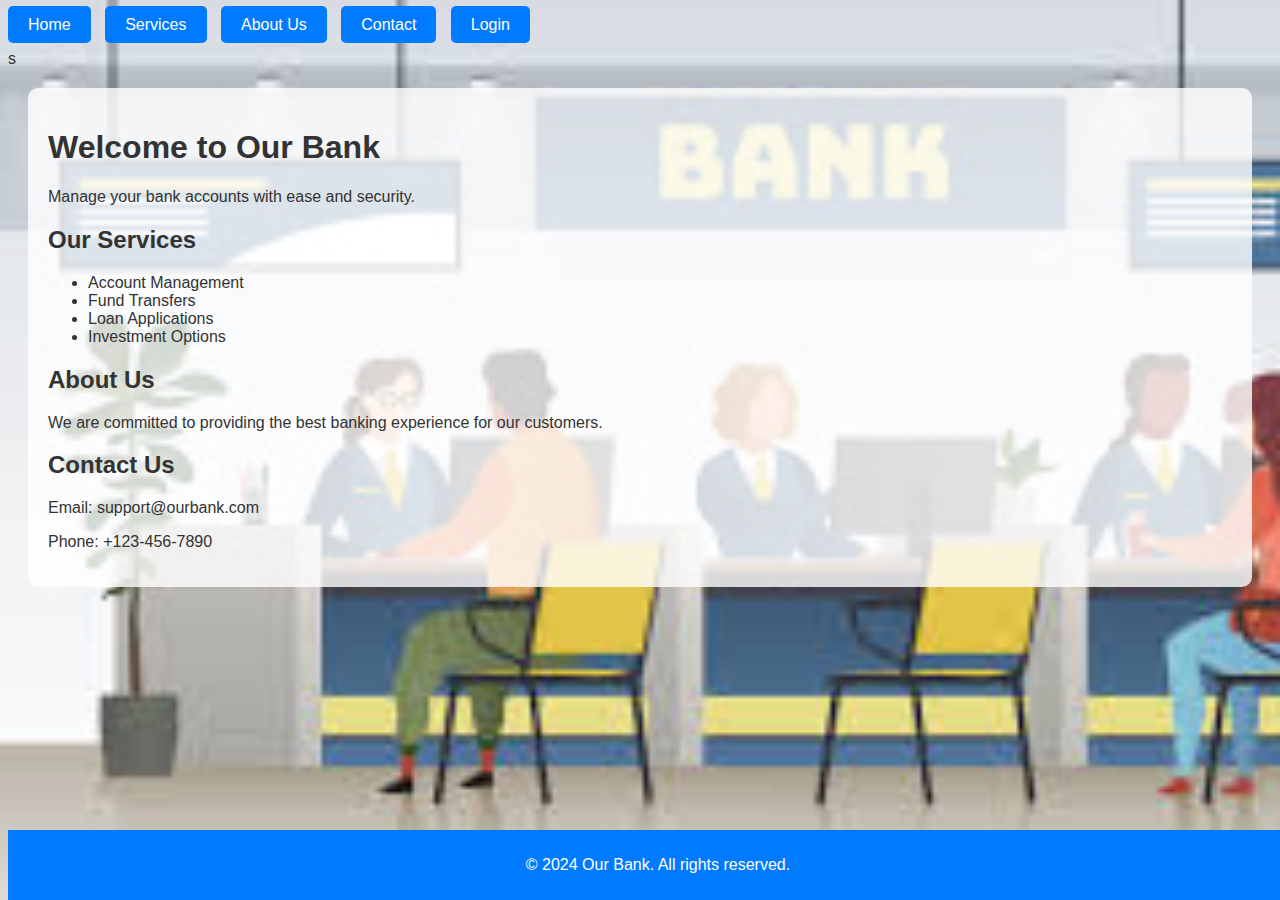
<file: index.html>
<!DOCTYPE html>
<html lang="en">
<head>
    <meta charset="UTF-8">
    <meta name="viewport" content="width=device-width, initial-scale=1.0">
    <title>Bank Account Management System</title>
    <style>
        body {
            background-image: url('download3.jpeg'); /* Replace 'background.jpg' with the path to your image */
            background-size: cover;
            background-repeat: no-repeat;
            background-attachment: fixed;
            font-family: Arial, sans-serif;
            color: #333;
        }
        header nav ul {
            list-style-type: none;
            padding: 0;
        }
        header nav ul li {
            display: inline;
            margin-right: 10px;
        }
        header nav ul li a {
            text-decoration: none;
            color: #fff;
            background-color: #007BFF;
            padding: 10px 20px;
            border-radius: 5px;
        }
        header nav ul li a:hover {
            background-color: #0056b3;
        }
        main {
            padding: 20px;
            background-color: rgba(255, 255, 255, 0.8); /* Slightly transparent background for readability */
            border-radius: 10px;
            margin: 20px;
        }
        footer {
            text-align: center;
            padding: 10px;
            background-color: #007BFF;
            color: #fff;
            position: fixed;
            width: 100%;
            bottom: 0;
        }
    </style>
</head>
<body>
    <header>
        <nav>
            <ul>
                <li><a href="index.html">Home</a></li>
                <li><a href="servicepage.html">Services</a></li>
                <li><a href="aboutpage.html">About Us</a></li>
                <li><a href="contact.html">Contact</a></li>
                <li><a href="LOGIN.html">Login</a></li>
            </ul>s
        </nav>
    </header>
    <main>
        <section id="home">
            <h1>Welcome to Our Bank</h1>
            <p>Manage your bank accounts with ease and security.</p>
        </section>
        <section id="services">
            <h2>Our Services</h2>
            <ul>
                <li>Account Management</li>
                <li>Fund Transfers</li>
                <li>Loan Applications</li>
                <li>Investment Options</li>
            </ul>
        </section>
        <section id="about">
            <h2>About Us</h2>
            <p>We are committed to providing the best banking experience for our customers.</p>
        </section>
        <section id="contact">
            <h2>Contact Us</h2>
            <p>Email: support@ourbank.com</p>
            <p>Phone: +123-456-7890</p>
        </section>
    </main>
    <footer>
        <p>© 2024 Our Bank. All rights reserved.</p>
    </footer>
</body>
</html>
</file>
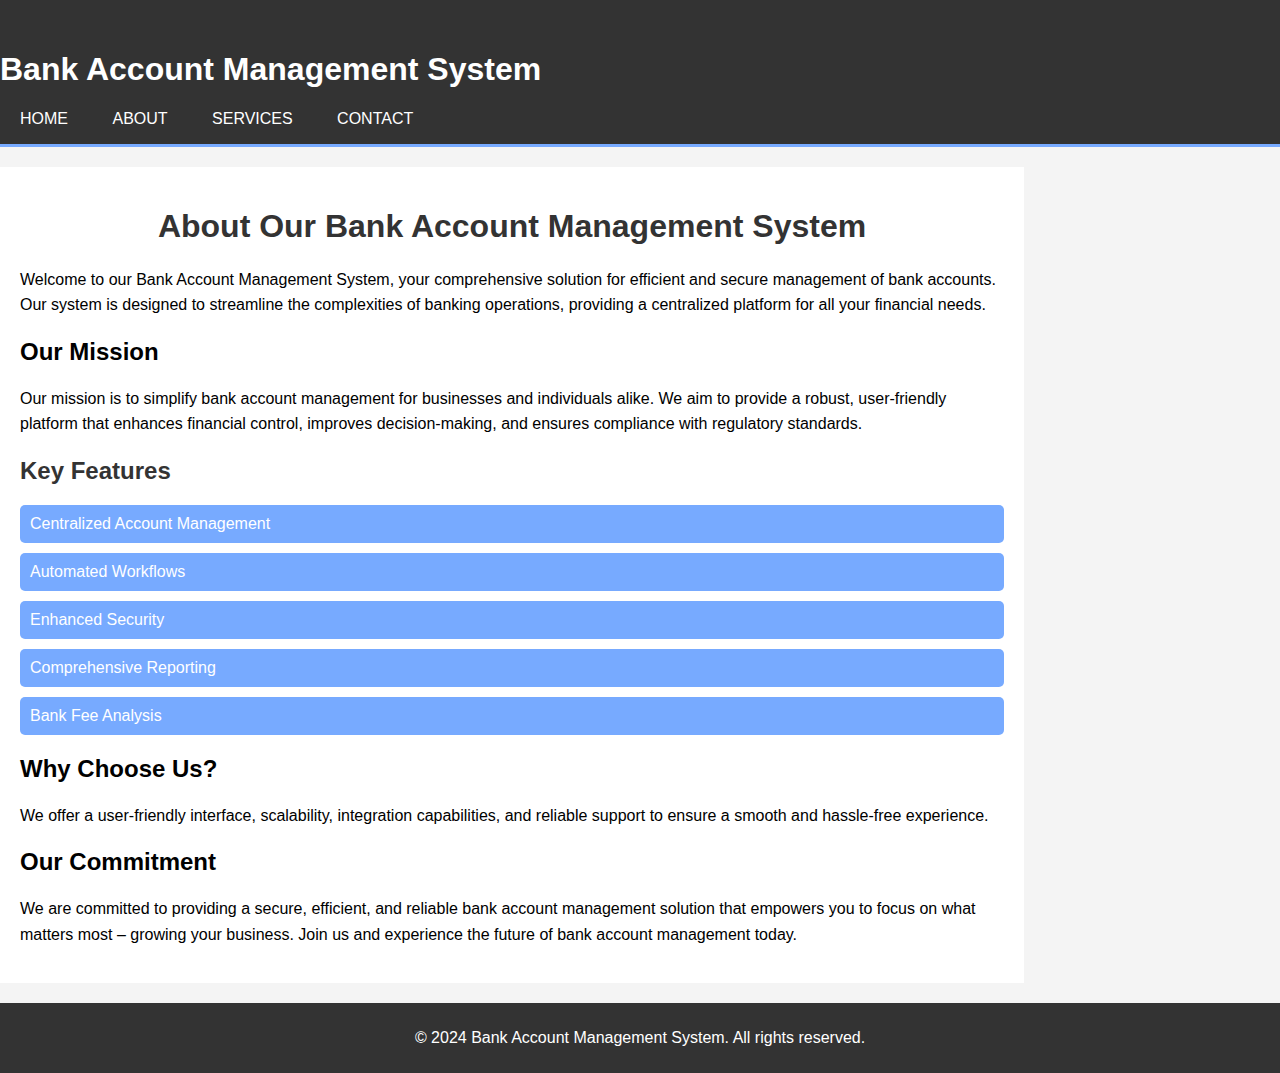
<file: aboutpage.html>
<!DOCTYPE html>
<html lang="en">
<head>
    <meta charset="UTF-8">
    <meta name="viewport" content="width=device-width, initial-scale=1.0">
    <title>About Us - Bank Account Management System</title>
    <style>
        body {
            font-family: Arial, sans-serif;
            margin: 0;
            padding: 0;
            background-color: #f4f4f4;
        }
        .container {
            width: 80%;sss
            margin: auto;
            overflow: hidden;
        }
        header {
            background: #333;
            color: #fff;
            padding-top: 30px;
            min-height: 70px;
            border-bottom: #77aaff 3px solid;
        }
        header a {
            color: #fff;
            text-decoration: none;
            text-transform: uppercase;
            font-size: 16px;
        }
        header ul {
            padding: 0;
            list-style: none;
        }
        header li {
            display: inline;
            padding: 0 20px 0 20px;
        }
        .main {
            padding: 20px;
            background: #fff;
            margin-top: 20px;
        }
        .main h1 {
            text-align: center;
            color: #333;
        }
        .main p {
            line-height: 1.6;
        }
        .features {
            margin-top: 20px;
        }
        .features h2 {
            color: #333;
        }
        .features ul {
            list-style: none;
            padding: 0;
        }
        .features li {
            background: #77aaff;
            color: #fff;
            margin-bottom: 10px;
            padding: 10px;
            border-radius: 5px;
        }
        footer {
            background: #333;
            color: #fff;
            text-align: center;
            padding: 10px;
            margin-top: 20px;
        }
    </style>
</head>
<body>
    <header>
        <div class="container">
            <h1>Bank Account Management System</h1>
            <nav>
                <ul>
                    <li><a href="index.html">Home</a></li>
                    <li><a href="aboutpage.html">About</a></li>
                    <li><a href="servicepage.html">Services</a></li>
                    <li><a href="contact.html">Contact</a></li>
                </ul>
            </nav>
        </div>
    </header>

    <div class="container">
        <div class="main">
            <h1>About Our Bank Account Management System</h1>
            <p>Welcome to our Bank Account Management System, your comprehensive solution for efficient and secure management of bank accounts. Our system is designed to streamline the complexities of banking operations, providing a centralized platform for all your financial needs.</p>
            
            <h2>Our Mission</h2>
            <p>Our mission is to simplify bank account management for businesses and individuals alike. We aim to provide a robust, user-friendly platform that enhances financial control, improves decision-making, and ensures compliance with regulatory standards.</p>
            
            <div class="features">
                <h2>Key Features</h2>
                <ul>
                    <li>Centralized Account Management</li>
                    <li>Automated Workflows</li>
                    <li>Enhanced Security</li>
                    <li>Comprehensive Reporting</li>
                    <li>Bank Fee Analysis</li>
                </ul>
            </div>
            
            <h2>Why Choose Us?</h2>
            <p>We offer a user-friendly interface, scalability, integration capabilities, and reliable support to ensure a smooth and hassle-free experience.</p>
            
            <h2>Our Commitment</h2>
            <p>We are committed to providing a secure, efficient, and reliable bank account management solution that empowers you to focus on what matters most – growing your business. Join us and experience the future of bank account management today.</p>
        </div>
    </div>

    <footer>
        <p>© 2024 Bank Account Management System. All rights reserved.</p>
    </footer>
</body>
</html>
</file>
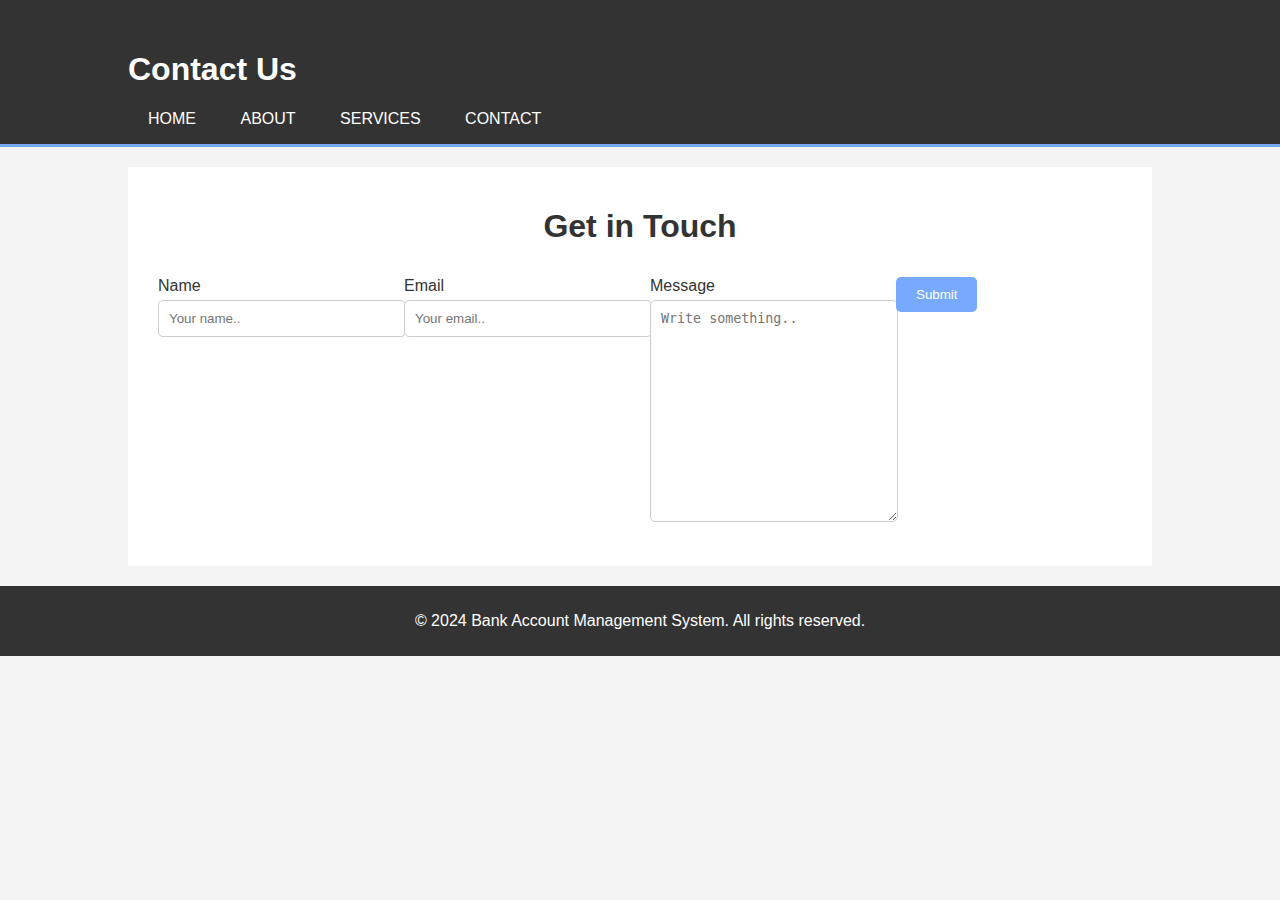
<file: contact.html>
<!DOCTYPE html>
<html lang="en">
<head>
    <meta charset="UTF-8">
    <meta name="viewport" content="width=device-width, initial-scale=1.0">
    <title>Contact Us</title>
    <style>
        body {
            font-family: Arial, sans-serif;
            margin: 0;
            padding: 0;
            background-color: #f4f4f4;
        }
        .container {
            width: 80%;
            margin: auto;
            overflow: hidden;
        }
        header {
            background: #333;
            color: #fff;
            padding-top: 30px;
            min-height: 70px;
            border-bottom: #77aaff 3px solid;
        }
        header a {
            color: #fff;
            text-decoration: none;
            text-transform: uppercase;
            font-size: 16px;
        }
        header ul {
            padding: 0;
            list-style: none;
        }
        header li {
            display: inline;
            padding: 0 20px 0 20px;
        }
        .main {
            padding: 20px;
            background: #fff;
            margin-top: 20px;
        }
        .main h1 {
            text-align: center;
            color: #333;
        }
        .contact-form {
            display: flex;
            flex-wrap: wrap;
            justify-content: space-between;
        }
        .contact-form div {
            flex: 1;
            margin: 10px;
        }
        .contact-form label {
            display: block;
            margin-bottom: 5px;
            color: #333;
        }
        .contact-form input, .contact-form textarea {
            width: 100%;
            padding: 10px;
            margin-bottom: 10px;
            border: 1px solid #ccc;
            border-radius: 5px;
        }
        .contact-form button {
            background: #77aaff;
            color: #fff;
            padding: 10px 20px;
            border: none;
            border-radius: 5px;
            cursor: pointer;
        }
        .contact-form button:hover {
            background: #0056b3;
        }
        footer {
            background: #333;
            color: #fff;
            text-align: center;
            padding: 10px;
            margin-top: 20px;
        }
    </style>
</head>
<body>
    <header>
        <div class="container">
            <h1>Contact Us</h1>
            <nav>
                <ul>
                    <li><a href="index.html">Home</a></li>
                    <li><a href="aboutpage.html">About</a></li>
                    <li><a href="servicepage.html">Services</a></li>
                    <li><a href="contact.html">Contact</a></li>
                </ul>
            </nav>
        </div>
    </header>

    <div class="container">
        <div class="main">
            <h1>Get in Touch</h1>
            <form class="contact-form">
                <div>
                    <label for="name">Name</label>
                    <input type="text" id="name" name="name" placeholder="Your name..">
                </div>
                <div>
                    <label for="email">Email</label>
                    <input type="email" id="email" name="email" placeholder="Your email..">
                </div>
                <div>
                    <label for="message">Message</label>
                    <textarea id="message" name="message" placeholder="Write something.." style="height:200px"></textarea>
                </div>
                <div>
                    <button type="submit">Submit</button>
                </div>
            </form>
        </div>
    </div>

    <footer>
        <p>© 2024 Bank Account Management System. All rights reserved.</p>
    </footer>
</body>
</html>
</file>
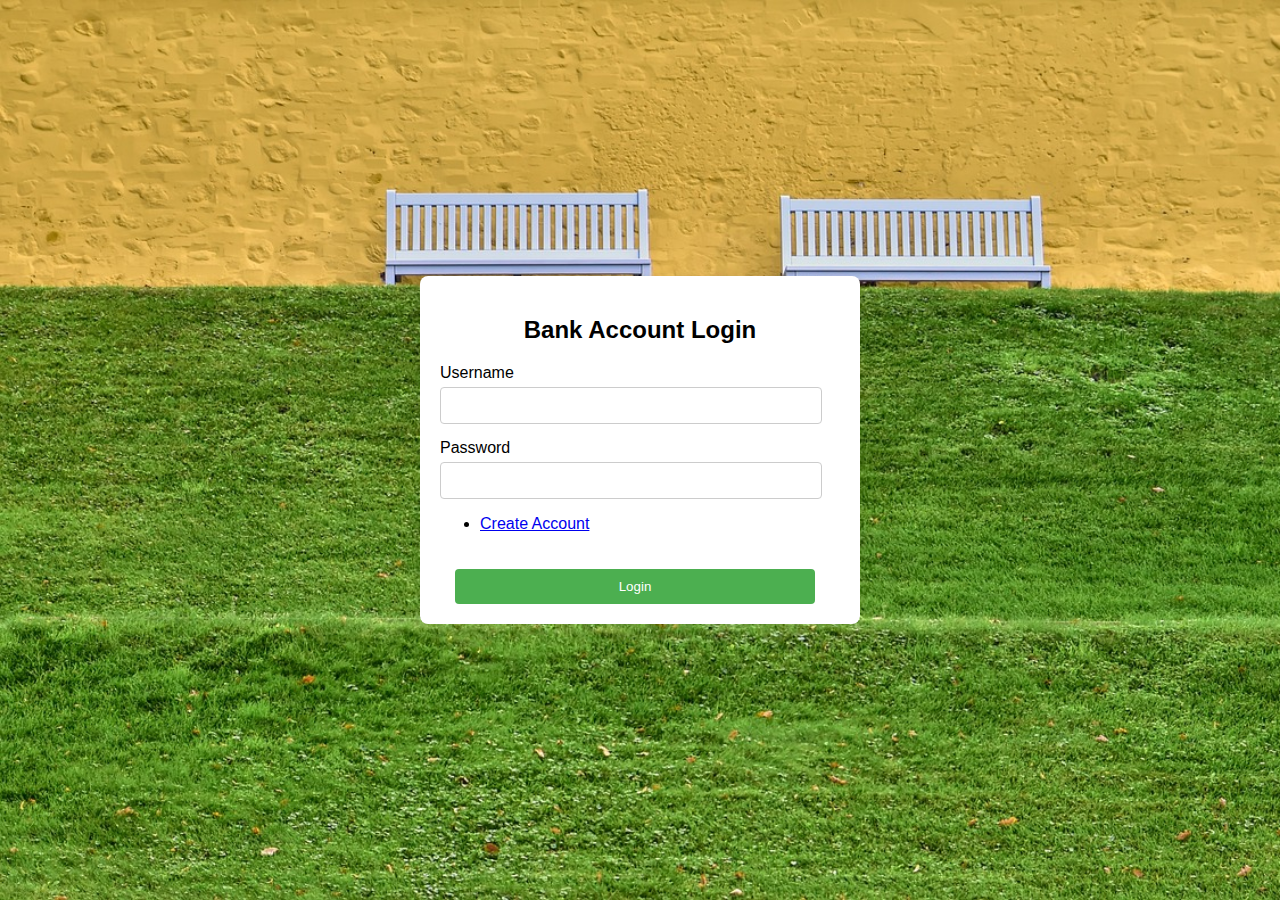
<file: LOGIN.html>
<!DOCTYPE html>
<html lang="en">
<head>
    <meta charset="UTF-8">
    <meta name="viewport" content="width=device-width, initial-scale=1.0">
    <title>Bank Account Login</title>
    <link rel="stylesheet" href="styles.css">
</head>
<body>
    <div class="login-container">
        <h2>Bank Account Login</h2>
        <form action="/login" method="post">
            <div class="input-container">
                <label for="username">Username</label>
                <input type="text" id="username" name="username" required>
            </div>
            <div class="input-container">
                <label for="password">Password</label>
                <input type="password" id="password" name="password" required>
                <ul>
                    <li><a href="#Create Account">Create Account</a></li>
                    </ul>

            </div>
            <button type="submit">Login</button>
        </form>
    </div>
</body>
</html>
</file>
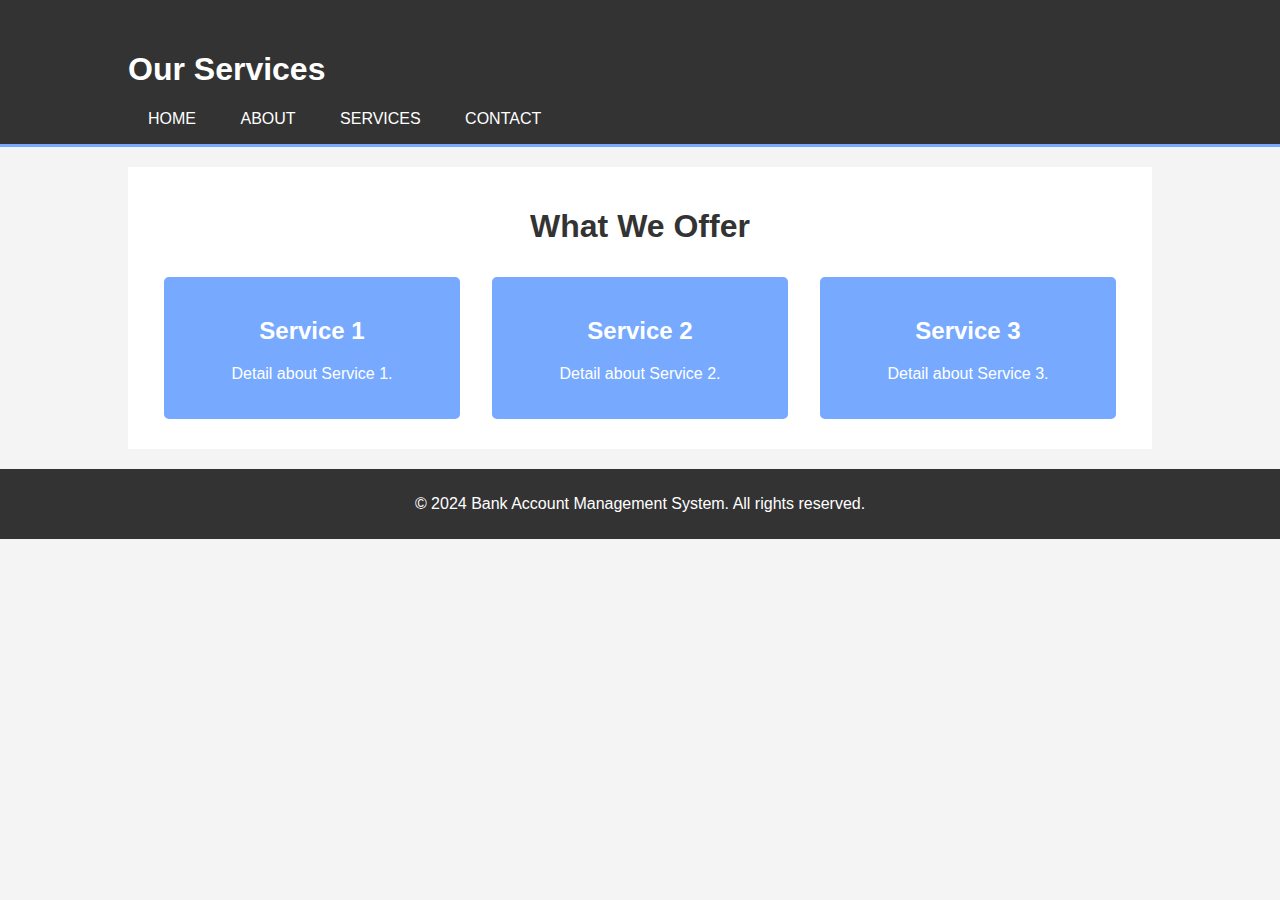
<file: servicepage.html>
<!DOCTYPE html>
<html lang="en">
<head>
    <meta charset="UTF-8">
    <meta name="viewport" content="width=device-width, initial-scale=1.0">
    <title>Our Services</title>
    <style>
        body {
            font-family: Arial, sans-serif;
            margin: 0;
            padding: 0;
            background-color: #f4f4f4;
        }
        .container {
            width: 80%;
            margin: auto;
            overflow: hidden;
        }
        header {
            background: #333;
            color: #fff;
            padding-top: 30px;
            min-height: 70px;
            border-bottom: #77aaff 3px solid;
        }
        header a {
            color: #fff;
            text-decoration: none;
            text-transform: uppercase;
            font-size: 16px;
        }
        header ul {
            padding: 0;
            list-style: none;
        }
        header li {
            display: inline;
            padding: 0 20px 0 20px;
        }
        .main {
            padding: 20px;
            background: #fff;
            margin-top: 20px;
        }
        .main h1 {
            text-align: center;
            color: #333;
        }
        .services {
            display: flex;
            justify-content: space-around;
            flex-wrap: wrap;
        }
        .service {
            background: #77aaff;
            color: #fff;
            margin: 10px;
            padding: 20px;
            border-radius: 5px;
            width: 30%;
            box-sizing: border-box;
            text-align: center;
            transition: transform 0.3s, box-shadow 0.3s;
        }
        .service:hover {
            transform: scale(1.05);
            box-shadow: 0 0 15px rgba(0, 0, 0, 0.2);
        }
        footer {
            background: #333;
            color: #fff;
            text-align: center;
            padding: 10px;
            margin-top: 20px;
        }
        @media (max-width: 768px) {
            .service {
                width: 100%;
            }
        }
    </style>
</head>
<body>
    <header>
        <div class="container">
            <h1>Our Services</h1>
            <nav>
                <ul>
                    <li><a href="index.html">Home</a></li>
                    <li><a href="aboutpage.html">About</a></li>
                    <li><a href="servicepage.html">Services</a></li>
                    <li><a href="contact.html">Contact</a></li>
                </ul>
            </nav>
        </div>
    </header>

    <div class="container">
        <div class="main">
            <h1>What We Offer</h1>
            <div class="services">
                <div class="service">
                    <h2>Service 1</h2>
                    <p>Detail about Service 1.</p>
                </div>
                <div class="service">
                    <h2>Service 2</h2>
                    <p>Detail about Service 2.</p>
                </div>
                <div class="service">
                    <h2>Service 3</h2>
                    <p>Detail about Service 3.</p>
                </div>
            </div>
        </div>
    </div>

    <footer>
        <p>© 2024 Bank Account Management System. All rights reserved.</p>
    </footer>
</body>
</html>
</file>
<file: styles.css>
body {
    font-family: Arial, sans-serif;
    background-color: #f2f2f2;
    display: flex;
    justify-content: center;
    align-items: center;
    height: 100vh;
    margin: 0;
    background-image: url("bank.jpg");
    background-size: cover;
}

.login-container {
    background-color: #fff;
    padding: 20px;
    border-radius: 8px;
    box-shadow: 0 0 10px rgba(0, 0, 0, 0.1);
    width: 400px;
    text-align: center;
}

h2 {
    margin-bottom: 20px;
}

.input-container {
    margin-bottom: 15px;
    text-align: left;
}

label {
    display: block;
    margin-bottom: 5px;
}

input {
    width: 90%;
    padding: 10px;
    border: 1px solid #ccc;
    border-radius: 4px;
}

button {
    width: 90%;
    padding: 10px;
    background-color: #4CAF50;
    color: white;
    border: none;
    border-radius: 4px;
    cursor: pointer;
    margin-top: 20px;
    margin-right: 10px;
}

button:hover {
    background-color: #45a049;
}
</file>
